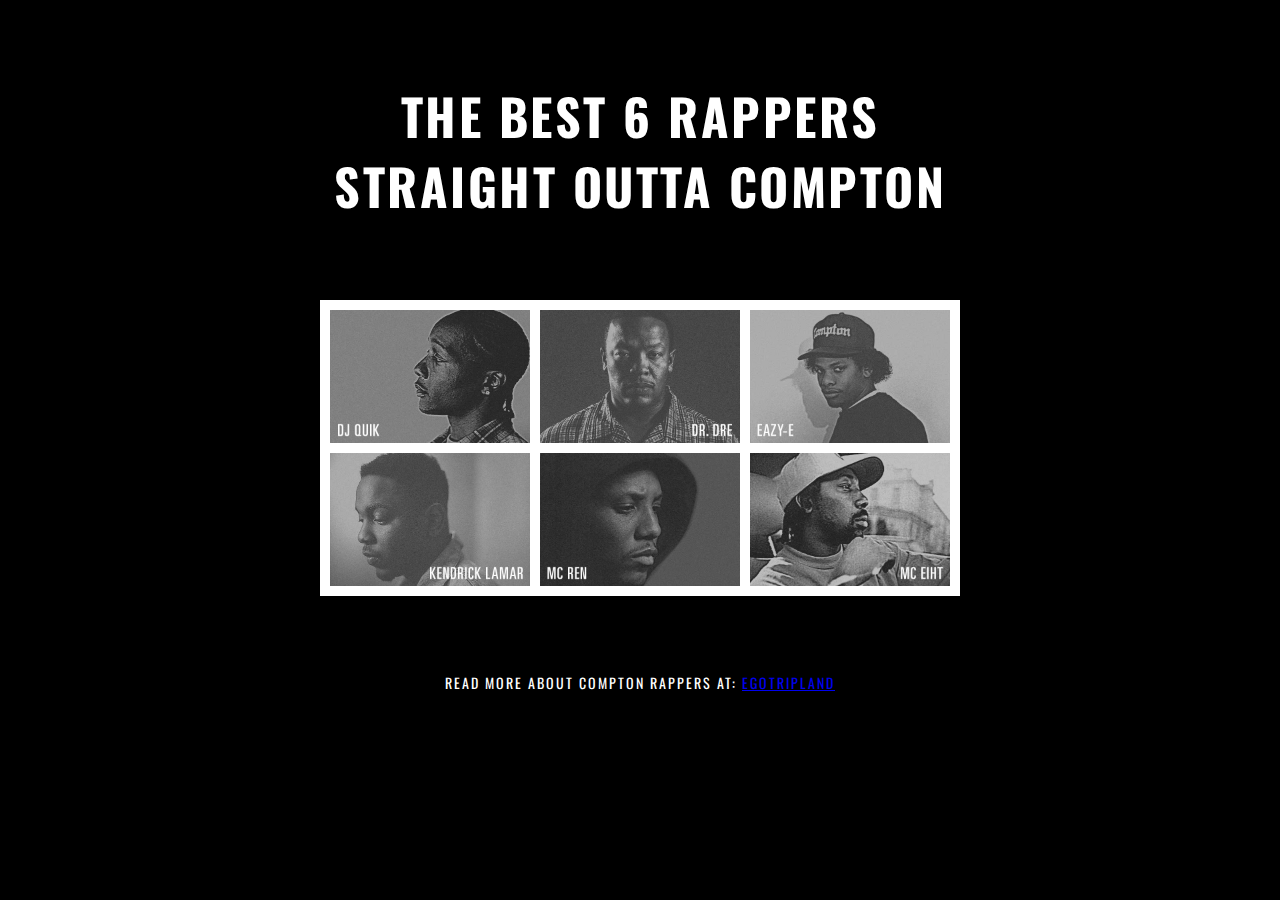
<file: 05/index.html>
<!DOCTYPE html>
<html >
  <head>
    <meta charset="UTF-8">
    <title>Top 6 Compton rappers</title>
    
    <link href='https://fonts.googleapis.com/css?family=Oswald' rel='stylesheet' type='text/css'>
    
    
        <link rel="stylesheet" href="css/style.css">

    
    
    
  </head>

  <body>

    <h1>The best 6 rappers </br> straight outta compton</h1>

<div class="gallery cf">
  <div>
    <img src="images/1.jpg" />
  </div>
  <div>
    <img src="images/2.jpg" />
  </div>
  <div>
    <img src="images/3.jpg" />
  </div>
  <div>
    <img src="images/4.jpg" />
  </div>
  <div>
    <img src="images/5.jpg" />
  </div>
  <div>
    <img src="images/6.jpg" />
  </div>
</div>

<div class="footer">

  <footer>
  
<center><p>Read more about compton rappers at: <a href="http://www.egotripland.com/gallery/best-rappers-compton/1-eazy-e/">EGOTRIPLAND</a> </p></center>

</div>

</footer>
    
    
    
    
    
  </body>
</html>
</file>
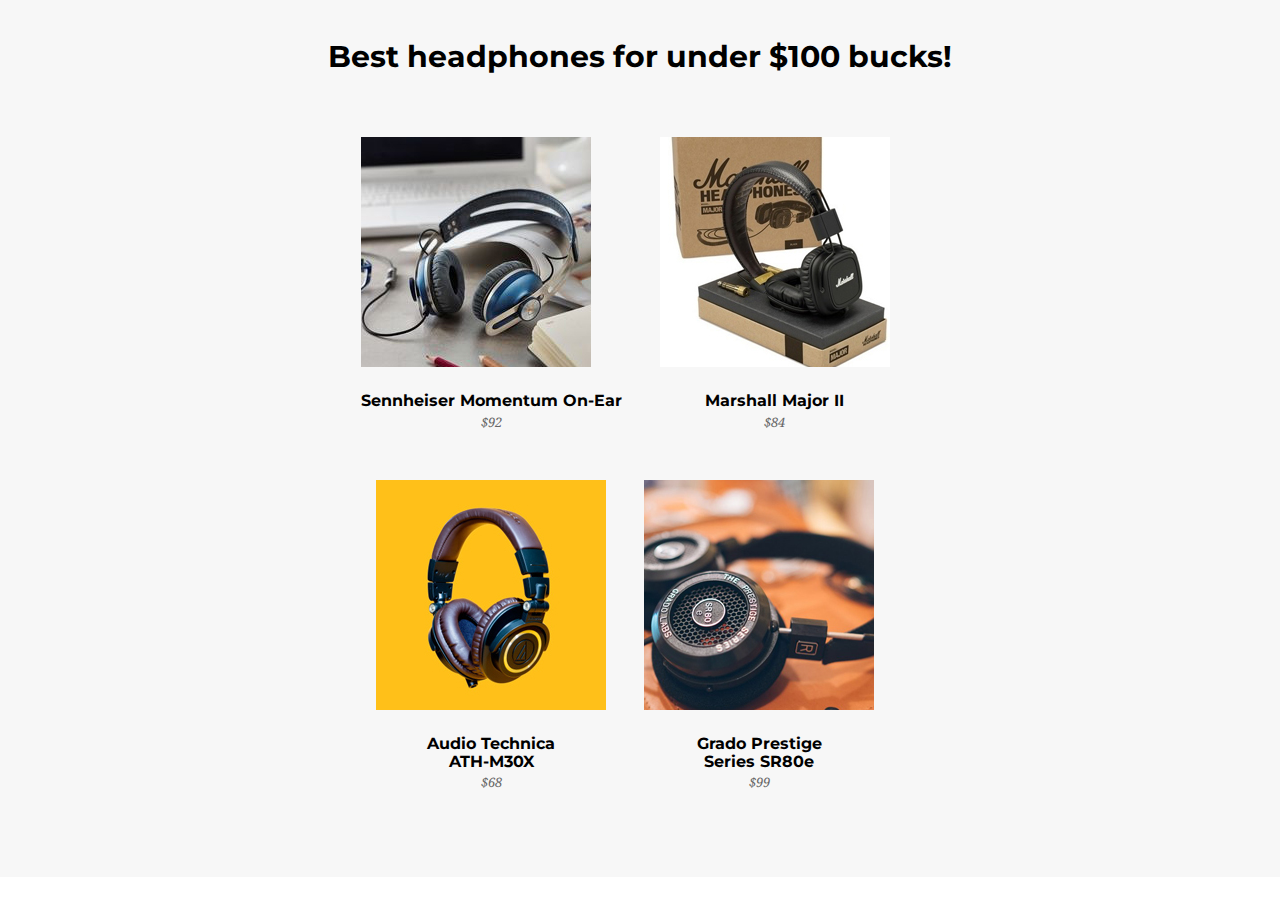
<file: 06/index.html>
<!DOCTYPE html>
<html >
  <head>
    <meta charset="UTF-8">
    <title>Best headphones</title>
    
    
    
    <link rel='stylesheet prefetch' href='http://fonts.googleapis.com/css?family=Montserrat:400,700'>
<link rel='stylesheet prefetch' href='http://fonts.googleapis.com/css?family=Droid+Serif:400,700,400italic,700italic'>
<link rel='stylesheet prefetch' href='http://fonts.googleapis.com/css?family=Roboto+Slab:400,700'>

        <link rel="stylesheet" href="css/style.css">

    
    
    
  </head>

  <body>

    <section id="portfolio" class="clear bounce-in">
        <div class="containerContent">
        <div class="set_size_section1">
            <h2 class="services_h2 center">Best headphones for under $100 bucks!</h2>
            <div class="folio-list">
                    <div class="thumbnail folio-thumb">
                        <figure class="gallery-item">
                            <img alt="" src="images/1.jpg" width="230" height="230">
                            <figcaption class="img-title">
                                <h5>The best headphones are rarely the cheapest</h5>
                                <p>Sennheiser’s Momentum on-ear, for instance, deliver the best sound of any headphone straddling the $100 mark.</p>
                            </figcaption>
                        </figure>
                        <h3>Sennheiser Momentum On-Ear</h3>
                        <p>$92</p>
                    </div>
                    <div class="thumbnail folio-thumb">
                        <figure class="gallery-item">
                            <img alt="" src="images/2.jpg" width="230" height="230">
                            <figcaption class="img-title">
                                <h5>Excellent style, and solid performance</h5>
                                <p>The durable Major II are a perfect case-in-point, designed with a malleable headband and foldable earcups for maximum portability</p>
                            </figcaption>
                        </figure>
                        <h3>Marshall Major II</h3>
                        <p>$84</p>
                    </div>
                    <div class="thumbnail folio-thumb">
                        <figure class="gallery-item">
                            <img alt="" src="images/3.jpg" width="230" height="230">
                            <figcaption class="img-title">
                                <h5>The younger brother of the powerful ATH-M50</h5>
                                <p>They offer a robust over-ear design that throws down a smooth, natural sound to play back your music collection with a steady hand</p>
                            </figcaption>
                        </figure>
                        <h3>Audio Technica </br>ATH-M30X</h3>
                        <p>$68</p>
                    </div>
                    <div class="thumbnail folio-thumb">
                        <figure class="gallery-item">
                            <img alt="" src="images/4.jpg" width="230" height="230">
                            <figcaption class="img-title">
                                <h5>Retro-styling, quality construction, and excellent performance</h5>
                                <p>They aren’t great for the bus, or public moments of revery with your Phil Collins Greatest Hits collection. Still a great sound for the cash, though.</p>
                            </figcaption>
                        </figure>
                        <h3>Grado Prestige </br>Series SR80e</h3>
                        <p>$99</p>
                    </div>
                    
        </div>
        </div>
    </section>


    <script src='http://cdnjs.cloudflare.com/ajax/libs/jquery/2.1.3/jquery.min.js'></script>

        <script src="js/index.js"></script>

    
    
    
  </body>
</html>
</file>
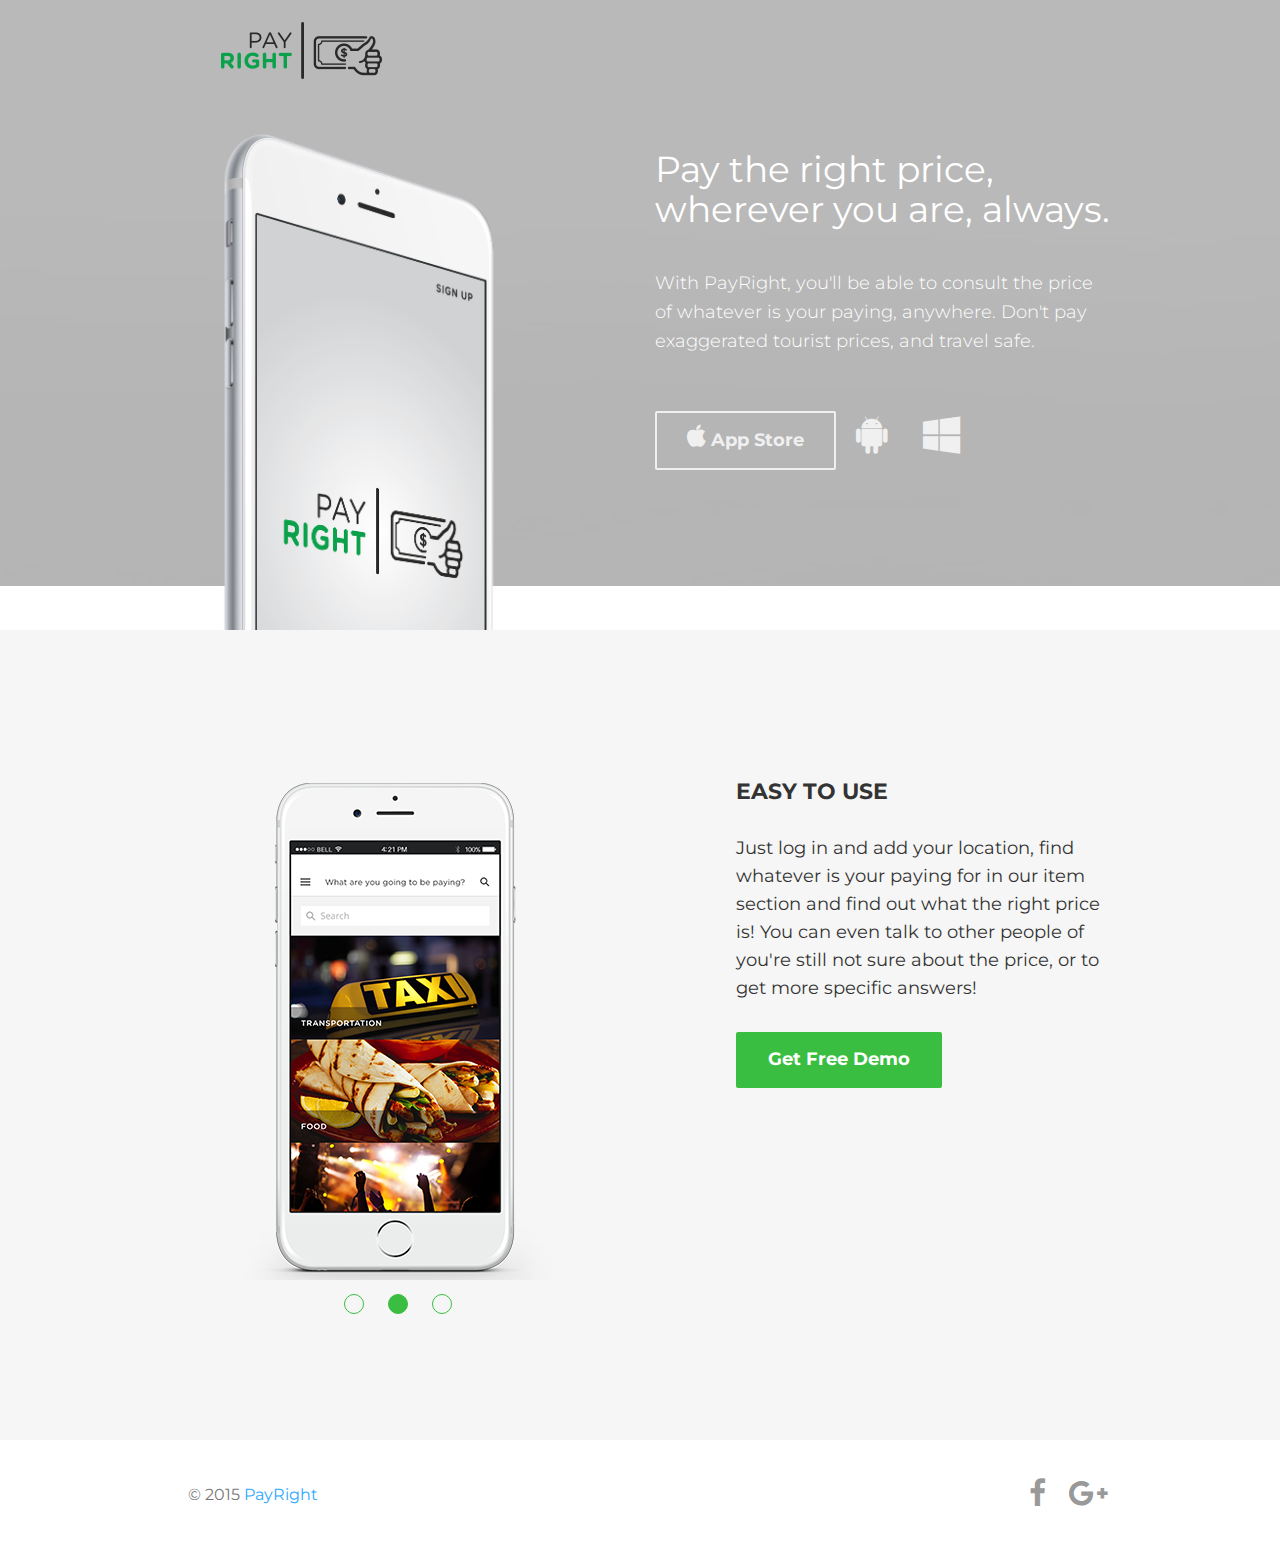
<file: 08/landing_app/index.html>
<!doctype html>
<html lang="en">
<head>
	<meta charset="utf-8" />
	<link rel="icon" type="image/png" href="img/favicon.ico">
	<meta http-equiv="X-UA-Compatible" content="IE=edge,chrome=1" />
	
    <title>PayRight</title>

	<meta content='width=device-width, initial-scale=1.0, maximum-scale=1.0, user-scalable=0' name='viewport' />
    <meta name="viewport" content="width=device-width" />
    <link href="css/bootstrap.css" rel="stylesheet" />
    <link href="css/landing-page.css" rel="stylesheet"/>
    <link href="http://maxcdn.bootstrapcdn.com/font-awesome/4.2.0/css/font-awesome.min.css" rel="stylesheet">
</head>

<body class="landing-page">

<nav class="navbar navbar-transparent navbar-top" role="navigation">
    <div class="container">
    <!-- Brand and toggle get grouped for better mobile display -->
    <div class="navbar-header">
      <button id="menu-toggle" type="button" class="navbar-toggle" data-toggle="collapse" data-target="#example">
        <span class="sr-only">Toggle navigation</span>
        <span class="icon-bar bar1"></span>
        <span class="icon-bar bar2"></span>
        <span class="icon-bar bar3"></span>
      </button>
                        <div class="logo">
                            <img src="img/logo.png">
                        </div>
                        <div class="brand">
                        </div>
                    </div>
              </a>
    </div>

    <!-- Collect the nav links, forms, and other content for toggling -->
    <div class="collapse navbar-collapse" id="example" >
        <ul class="nav navbar-nav navbar-right">

    </div><!-- /.navbar-collapse -->
  </div>
</nav>

       <div class="parallax filter-gradient" data-color="">
        <div class="parallax-background">
            <img src="img/landing-page-1/bg.jpg">
        </div>
        <div class= "container"> 
            <div class="row">
                <div class="col-sm-5 hidden-xs">
                    <div class="parallax-image">
                        <img src="img/landing-page-1/iphone.png"/>
                    </div>
                </div>
                <div class="col-sm-6 col-xs-offset-1">
                    <div class="description">
                        <h2>Pay the right price, wherever you are, always.</h2>
                        <br>
                        <h5>With PayRight, you'll be able to consult the price of whatever is your paying,
                            anywhere. Don't pay exaggerated tourist prices, and travel safe.</h5>
                    </div>
                    <div class="buttons">
                        <a href="#">
                            <button class="btn btn-neutral btn-lg">
                                <i class="fa fa-lg fa-apple"></i> App Store
                            </button>
                        </a>
                        <a href="#">
                            <button class="btn btn-simple btn-neutral">
                                <i class="fa fa-lg fa-android"></i>
                            </button>
                        </a>
                        <a href="#">
                            <button class="btn btn-simple btn-neutral">
                                <i class="fa fa-lg fa-windows"></i>
                            </button>
                        </a>
                    </div>
                </div>
            </div>
        </div>
    </div>

   
    
    <div class="section section-demo">
        <div class="container">
            <div class="row">
                <div class="col-md-6">
                    <div id="description-carousel" class="carousel fade" data-ride="carousel">                                
                        <div class="carousel-inner">
                            <div class="item">
                                <img src="img/examples/home_3.png" alt="">
                            </div>
                            <div class="item active">
                                <img src="img/examples/home_2.png" alt="">
                            </div>
                            <div class="item">
                                <img src="img/examples/home_1.png" alt="">
                            </div>
                        </div>
                                
                        <ol class="carousel-indicators carousel-indicators-green">
                            <li data-target="#description-carousel" data-slide-to="0" class=""></li>
                            <li data-target="#description-carousel" data-slide-to="1" class="active"></li>
                            <li data-target="#description-carousel" data-slide-to="2" class=""></li>
                        </ol>
                    </div>
                </div>
                <div class="col-md-5 col-md-offset-1">
                    <h4 class="header-text">Easy to use</h4>
                    <p>
                        Just log in and add your location, find whatever is your paying for in our item section and find out what the right price is! You can even talk to other people of you're still not sure about the price, or to get more specific answers!
                    </p>
                    <a href="http://codedesign.elkind.net/themes/bootstrap-theme-basic-app/" id="Demo" class="btn btn-lg btn-success btn-fill" data-button="success">Get Free Demo</a>
                </div>
            </div>
        </div>
    </div>


   
    <footer class="footer">
        <div class="container">
            <nav class="pull-left copyright">
                &copy; 2015 <a href="#">PayRight</a> 
            </nav>
            <div class="social-area pull-right">
                
                
                <a href="#" class="btn btn-social btn-simple"><i class="fa fa-facebook fa-fw"></i> <span class="network-name"></span></a>
              
                <a href="#" class="btn btn-social btn-simple"><i class="fa fa-google-plus fa-fw"></i> <span class="network-name"></span></a>
            </div>
        </div>
        </footer>
</body>
    <script src="js/jquery-1.10.2.js" type="text/javascript"></script>
	<script src="js/jquery-ui-1.10.4.custom.min.js" type="text/javascript"></script>

	<script src="js/bootstrap.js" type="text/javascript"></script>

     <script type="text/javascript">
        var big_image;
        $().ready(function(){
            responsive = $(window).width();
            
            // $(window).on('scroll', gsdk.checkScrollForTransparentNavbar);
            
            if (responsive >= 768){
                big_image = $('.parallax-background').find('img');
                console.log(big_image);
                $(window).on('scroll',function(){           
                    parallax();
                });
            }
            
        });
        
       var parallax = function() {
            var current_scroll = $(this).scrollTop();
            
            oVal = ($(window).scrollTop() / 3); 
            big_image.css('top',oVal);
        };
    </script>
	<script src="js/SmoothScroll.js"></script>
</html>
</file>
<file: 05/css/style.css>
@import url('http://fonts.googleapis.com/css?family=Open+Sans:300');

* {
  margin: 0;
  padding: 0;
  box-sizing: border-box;
}

body {
  font: 14px/1 'Open Sans', sans-serif;
  color: #555;
  background: black;
}

.gallery {
  width: 640px;
  margin: 0 auto;
  padding: 5px;
  background: #fff;
  box-shadow: 0 1px 2px rgba(0,0,0,.3);
}

.gallery > div {
  position: relative;
  float: left;
  padding: 5px;
}

.gallery > div > img {
  display: block;
  width: 200px;
  -webkit-transition: .1s transform;
  transition: .1s transform;
  -webkit-transform: translateZ(0);
          transform: translateZ(0); /* hack */
}

.gallery > div:hover {
  z-index: 1;
}

.gallery > div:hover > img {
  -webkit-transform: scale(1.7,1.7);
          transform: scale(1.7,1.7);
  -webkit-transition: .3s transform;
  transition: .3s transform;
}

.cf:before, .cf:after {
  display: table;
  content: "";
  line-height: 0;
}

.cf:after {
  clear: both;
}

h1 {
  margin: 80px 0;
  font-size: 50px;
  text-align: center;
  font-family: 'Oswald', sans-serif;
  text-transform: uppercase;
  color: white;
  letter-spacing: 2.5px;
  line-height: 70px;
}

.footer {font-family: 'Oswald', sans-serif;
  text-transform: uppercase;
  color: white;
  margin: 80px 0;
  letter-spacing: 2px;

}
</file>
<file: 06/css/style.css>
html,body,div,span,applet,object,iframe,h1,h2,h3,h4,h5,h6,p,blockquote,pre,a,abbr,acronym,address,big,cite,code,del,dfn,em,img,ins,kbd,q,s,samp,small,strike,strong,sub,sup,tt,var,b,u,i,center,dl,dt,dd,ol,ul,li,fieldset,form,label,legend,table,caption,tbody,tfoot,thead,tr,th,td,article,aside,canvas,details,embed,figure,figcaption,footer,header,hgroup,menu,nav,output,ruby,section,summary,time,mark,audio,video {
    margin: 0;
    padding: 0;
    vertical-align: baseline;
}

article, aside, details, figcaption, figure, footer, header, hgroup, main, nav, section, summary {
  display: block;
}

* {
  -webkit-box-sizing: border-box;
  -moz-box-sizing: border-box;
  box-sizing: border-box;
}

html,body {
    width: 100%;
    height: 100%;
}

h1, h2, h3, h4, h5, h6, .h1, .h2, .h3, .h4, .h5, .h6 {
  font-family: inherit;
  font-weight: 500;
  line-height: 1.1;
  color: inherit;
}


body {
    background: #FFF;
    color: #666;
    font-family: "Helvetica Neue",Helvetica,Arial,sans-serif;
    font-size: 100%;
}

section {
    width: 100%;
}

p {
    line-height: 150%;
}

#portfolio {
  padding: 20px 0px 50px 0px;
  position: relative;
  display: block;
  background: #f7f7f7;
}

.containerContent {
  margin: 0 auto;
  width: 100%;
  max-width: 1400px;
}

.set_size_section1 {
  margin-left: auto;
  margin-right: auto;
  width: 100%;
  display: inline-block;
}

.services_h2 {
  font-family: 'Montserrat', sans-serif;
  font-weight: bold;
  color: black;
  margin-bottom: 5px;
  margin-top: 20px;
  font-size: 30px;
  text-align: center;
}

#portfolio .folio-list {
  padding: 0;
  list-style: none;
  margin: 0 auto;
  width: 60%;
  justify-content: center;
  display: flex;
  margin-top: 50px;
  flex-direction: row;
  flex-wrap: wrap;
}



.thumbnail {
  display: block;
  padding: 4px;
  margin-top: 10px;
  margin-right: 30px;
  line-height: 1.42857143;
  border-radius: 4px;
  -webkit-transition: all .2s ease-in-out;
  -o-transition: all .2s ease-in-out;
  transition: all .2s ease-in-out;
}

figure {
  margin: 0;
}


#portfolio .folio-list img {
    position: absolute;
    width: 230px;
    height: 230px;
    -webkit-transition: all 300ms ease-out;
    -moz-transition: all 300ms ease-out;
    -o-transition: all 300ms ease-out;
    -ms-transition: all 300ms ease-out;
    transition: all 300ms ease-out;
}

#portfolio .folio-thumb > h3 {
    font-family: 'Montserrat', sans-serif;
    font-weight: bold;
    color: black;
    text-align: center;
    font-size: 16px;
    margin-top: 25px;
    margin-bottom: 3px;
}

#portfolio .folio-thumb > p {
    font-family: 'Droid Serif', serif;
    word-spacing: 1px;
    text-align: center;
    font-size: 13px;
    font-style: italic;
    margin-bottom: 30px;
}

.img-title {
    position: absolute;
    top: 0;
    right: 0;
    cursor: pointer;
    display: block;
    bottom: 0;
    left: 0;
    -ms-filter: "progid:DXImageTransform.Microsoft.Alpha(Opacity=0)";
    filter: alpha(opacity=0);
    margin: 0;
    text-align: center;
    opacity: 0;
    background-color: #333;
    -ms-transition: all 0.5s ease;
    -moz-transition: all 0.5s ease;
    -o-transition: all 0.5s ease;
    -webkit-transition: all 0.5s ease;
    transition: all 0.5s ease;
}

.img-title h5 {
    color: #fed136;
    font-family: 'RobotoSlab', serif;
    text-align: left;
    font-size: 15.5px;
    display: block;
    margin: 60px 10px 10px 20px;
}

.img-title p {
    color: #fff;
    text-align: left;
    font-family: 'Droid Serif', serif;
    font-style: italic;
    margin: 10px 10px 10px 20px;
    font-size: 12px;
    display: block;
}

.gallery-item:hover .img-title {
    opacity: 0.9;
    -ms-filter: "progid:DXImageTransform.Microsoft.Alpha(Opacity=90)";
     filter: alpha(opacity=90);
}

.gallery-item {
    position: relative;
    width: 230px;
    height: 230px;
    display: block;
    overflow: hidden;
}

.img-title h5, .img-title p {
    position: relative;
    left: -200px;
    width: 190px;
    -webkit-transition: all 300ms ease-out;
    -moz-transition: all 300ms ease-out;
    -o-transition: all 300ms ease-out;
    -ms-transition: all 300ms ease-out;
    transition: all 300ms ease-out;
}

.img-title h5 {
    -webkit-transition-delay: 200ms;
    -moz-transition-delay: 200ms;
    -o-transition-delay: 200ms;
    -ms-transition-delay: 200ms;
    transition-delay: 200ms;
}

.img-title p {
    -webkit-transition-delay: 400ms;
    -moz-transition-delay: 400ms;
    -o-transition-delay: 400ms;
    -ms-transition-delay: 400ms;
    transition-delay: 400ms;
    width: 180px;
}

.gallery-item:hover img{
    -moz-transform: scale(1.2);
    -o-transform: scale(1.2);
    -ms-transform: scale(1.2);
    -webkit-transform: scale(1.2);
    transform: scale(1.2);
    width: 250px\9;
    height: 250px\9;
}


/* AUTHOR LINK */


footer{
  z-index: 100;
  padding-top: 50px;
  padding-bottom: 50px;
  width: 100%;
  bottom: 0;
  left: 0;
}

footer p {
  color: rgba(255, 255, 255, 0.8);
  font-size: 16px;
  opacity: 0;
  font-family: 'Montserrat', sans-serif;
  width: 100%;
  word-wrap: break-word;
  line-height: 25px;
  -webkit-transform: translateX(-200px);
  transform: translateX(-200px);
  margin: 0;
}

footer .authorWindow a{
  text-decoration: none;
}

footer p strong {
    color: rgba(255, 255, 255, 0.9);
  margin-left: 5px;
  cursor:pointer;
}

.about-me-img {
  width: 120px;
  height: 120px;
  left: 10px;
  /* bottom: 30px; */
  position: relative;
  border-radius: 100px;
  border: 1px solid #4A5F67;
}


.about-me-img img {
  margin-top: 8px;
  margin-left: 5px;
}


.authorWindow{
  width: 600px;
  background: #4A5F67;
  padding: 22px 20px 22px 20px;
  border-radius: 5px;
  overflow: hidden;
}

.authorWindowWrapper{
  display:none; 
  left: 110px;
  bottom: -20px;
  padding-left: 30px;
  position: absolute;
}


.trans{
  opacity: 1;
  -webkit-transform: translateX(0px);
  transform: translateX(0px);
  transition: all 500ms ease;
}

@media screen and (max-width: 768px) {
    .authorWindow{
         width: 210px;
    }

    .authorWindowWrapper{
             bottom: -170px;
  margin-bottom: 20px;
    }

    footer p{
          font-size: 14px;
    }
}
</file>
<file: 08/landing_app/css/landing-page.css>
@import url(http://fonts.googleapis.com/css?family=Montserrat:400,700);
/*           Font Smoothing      */
h1, .h1, h2, .h2, h3, .h3, h4, .h4, h5, .h5, h6, .h6, p, .navbar, .brand, .btn-simple, a, .td-name, td {
  -moz-osx-font-smoothing: grayscale;
  -webkit-font-smoothing: antialiased;
  font-family:'Montserrat', sans-serif;
}

h1, .h1, h2, .h2, h3, .h3, h4, .h4 {
  font-weight: 400;
  margin: 30px 0 10px;
}

h1, .h1 {
  font-size: 52px;
}

h2, .h2 {
  font-size: 36px;
}

h3, .h3 {
  font-size: 28px;
  margin: 20px 0 10px;
}

h4, .h4 {
  font-size: 22px;
  line-height: 30px;
}

h5, .h5 {
  font-size: 18px;
  margin-bottom: 15px;
}

h6, .h6 {
  font-size: 14px;
  font-weight: 600;
  text-transform: uppercase;
}

p {
  font-size: 16px;
  line-height: 1.5;
}

/*     General overwrite     */
body {
  font-family:'Montserrat', sans-serif;
}

a {
  color: #2ca8ff;
}
a:hover, a:focus {
  color: #109cff;
  text-decoration: none;
}

a:focus, a:active {
  outline: 0;
}

.navbar {
  -webkit-transition: all 300ms linear;
  -moz-transition: all 300ms linear;
  -o-transition: all 300ms linear;
  -ms-transition: all 300ms linear;
  transition: all 300ms linear;
}


.btn {border-radius:2px!important;}

.btn-hover, i {
  -webkit-transition: all 150ms linear;
  -moz-transition: all 150ms linear;
  -o-transition: all 150ms linear;
  -ms-transition: all 150ms linear;
  transition: all 150ms linear;
}

.fa {
  text-align: center;
}

.fa:before {
vertical-align: middle;
}

.btn {
  border-width: 2px;
  background-color: transparent;
  font-weight: 400;
  opacity: 0.8;
  filter: alpha(opacity=80);
  padding: 8px 16px;
  border-color: #888888;
  color: #888888;
}
.btn:hover, .btn:focus, .btn:active, .btn.active, .open > .btn.dropdown-toggle {
  background-color: transparent;
  color: #777777;
  border-color: #777777;
}
.btn:disabled, .btn[disabled], .btn.disabled {
  background-color: transparent;
  border-color: #888888;
}
.btn.btn-fill {
  color: white;
  background-color: #888888;
  opacity: 1;
  filter: alpha(opacity=100);
}
.btn.btn-fill:hover, .btn.btn-fill:focus, .btn.btn-fill:active, .btn.btn-fill.active, .open > .btn.btn-fill.dropdown-toggle {
  background-color: #777777;
  color: white;
}
.btn.btn-fill .caret {
  border-top-color: white;
}
.btn .caret {
  border-top-color: #888888;
}
.btn:hover, .btn:focus {
  opacity: 1;
  filter: alpha(opacity=100);
  outline: 0 !important;
}
.btn:active, .btn.active, .open > .btn.dropdown-toggle {
  -webkit-box-shadow: none;
  box-shadow: none;
  outline: 0 !important;
}
.btn.btn-icon {
  padding: 8px;
}

.btn-primary {
  border-color: #3472f7;
  color: #3472f7;
}
.btn-primary:hover, .btn-primary:focus, .btn-primary:active, .btn-primary.active, .open > .btn-primary.dropdown-toggle {
  background-color: transparent;
  color: #1d62f0;
  border-color: #1d62f0;
}
.btn-primary:disabled, .btn-primary[disabled], .btn-primary.disabled {
  background-color: transparent;
  border-color: #3472f7;
}
.btn-primary.btn-fill {
  color: white;
  background-color: #3472f7;
  opacity: 1;
  filter: alpha(opacity=100);
}
.btn-primary.btn-fill:hover, .btn-primary.btn-fill:focus, .btn-primary.btn-fill:active, .btn-primary.btn-fill.active, .open > .btn-primary.btn-fill.dropdown-toggle {
  background-color: #1d62f0;
  color: white;
}
.btn-primary.btn-fill .caret {
  border-top-color: white;
}
.btn-primary .caret {
  border-top-color: #3472f7;
}

.btn-success {
  border-color: #3ABE41;
  color: #3ABE41;
}
.btn-success:hover, .btn-success:focus, .btn-success:active, .btn-success.active, .open > .btn-success.dropdown-toggle {
  background-color: transparent;
  color: #3ABE41;
  border-color: #34aa3a;
}
.btn-success:disabled, .btn-success[disabled], .btn-success.disabled {
  background-color: transparent;
  border-color: #3ABE41;
}
.btn-success.btn-fill {
  color: white;
  background-color: #3ABE41;
  opacity: 1;
  filter: alpha(opacity=100);
}
.btn-success.btn-fill:hover, .btn-success.btn-fill:focus, .btn-success.btn-fill:active, .btn-success.btn-fill.active, .open > .btn-success.btn-fill.dropdown-toggle {
  background-color: #34aa3a;
  color: white;
}
.btn-success.btn-fill .caret {
  border-top-color: white;
}
.btn-success .caret {
  border-top-color: #3ABE41;
}

.btn-info {
  border-color: #2ca8ff;
  color: #2ca8ff;
}
.btn-info:hover, .btn-info:focus, .btn-info:active, .btn-info.active, .open > .btn-info.dropdown-toggle {
  background-color: transparent;
  color: #109cff;
  border-color: #109cff;
}
.btn-info:disabled, .btn-info[disabled], .btn-info.disabled {
  background-color: transparent;
  border-color: #2ca8ff;
}
.btn-info.btn-fill {
  color: white;
  background-color: #2ca8ff;
  opacity: 1;
  filter: alpha(opacity=100);
}
.btn-info.btn-fill:hover, .btn-info.btn-fill:focus, .btn-info.btn-fill:active, .btn-info.btn-fill.active, .open > .btn-info.btn-fill.dropdown-toggle {
  background-color: #109cff;
  color: white;
}
.btn-info.btn-fill .caret {
  border-top-color: white;
}
.btn-info .caret {
  border-top-color: #2ca8ff;
}

.btn-warning {
  border-color: #FFA17F;
  color: #FFA17F;
}
.btn-warning:hover, .btn-warning:focus, .btn-warning:active, .btn-warning.active, .open > .btn-warning.dropdown-toggle {
  background-color: transparent;
  color: #ff967f;
  border-color: #ff967f;
}
.btn-warning:disabled, .btn-warning[disabled], .btn-warning.disabled {
  background-color: transparent;
  border-color: #ff9500;
}
.btn-warning.btn-fill {
  color: white;
  background-color: #FFA17F;
  opacity: 1;
  filter: alpha(opacity=100);
}
.btn-warning.btn-fill:hover, .btn-warning.btn-fill:focus, .btn-warning.btn-fill:active, .btn-warning.btn-fill.active, .open > .btn-warning.btn-fill.dropdown-toggle {
  background-color: #ff967f;
  color: white;
}
.btn-warning.btn-fill .caret {
  border-top-color: white;
}
.btn-warning .caret {
  border-top-color: #ff9500;
}

.btn-danger {
  border-color: #E01724;
  color: #E01724;
}
.btn-danger:hover, .btn-danger:focus, .btn-danger:active, .btn-danger.active, .open > .btn-danger.dropdown-toggle {
  background-color: transparent;
  color: #C91420;
  border-color: #C91420;
}
.btn-danger:disabled, .btn-danger[disabled], .btn-danger.disabled {
  background-color: transparent;
  border-color: #E01724;
}
.btn-danger.btn-fill {
  color: white;
  background-color: #E01724;
  opacity: 1;
  filter: alpha(opacity=100);
}
.btn-danger.btn-fill:hover, .btn-danger.btn-fill:focus, .btn-danger.btn-fill:active, .btn-danger.btn-fill.active, .open > .btn-danger.btn-fill.dropdown-toggle {
  background-color: #C91420;
  color: white;
}
.btn-danger.btn-fill .caret {
  border-top-color: white;
}
.btn-danger .caret {
  border-top-color: #E01724;
}

.btn-neutral {
  border-color: white;
  color: white;
}
.btn-neutral:hover, .btn-neutral:focus, .btn-neutral:active, .btn-neutral.active, .open > .btn-neutral.dropdown-toggle {
  background-color: transparent;
  color: white;
  border-color: white;
}
.btn-neutral:disabled, .btn-neutral[disabled], .btn-neutral.disabled {
  background-color: transparent;
  border-color: white;
}
.btn-neutral.btn-fill {
  color: white;
  background-color: white;
  opacity: 1;
  filter: alpha(opacity=100);
}
.btn-neutral.btn-fill:hover, .btn-neutral.btn-fill:focus, .btn-neutral.btn-fill:active, .btn-neutral.btn-fill.active, .open > .btn-neutral.btn-fill.dropdown-toggle {
  background-color: white;
  color: white;
}
.btn-neutral.btn-fill .caret {
  border-top-color: white;
}
.btn-neutral .caret {
  border-top-color: white;
}
.btn-neutral:active, .btn-neutral.active, .open > .btn-neutral.dropdown-toggle {
  background-color: white;
  color: #888888;
}
.btn-neutral.btn-fill, .btn-neutral.btn-fill:hover, .btn-neutral.btn-fill:focus {
  color: #888888;
}
.btn-neutral.btn-simple:active, .btn-neutral.btn-simple.active {
  background-color: transparent;
}

.btn:disabled, .btn[disabled], .btn.disabled {
  opacity: 0.5;
  filter: alpha(opacity=50);
}

.btn-round {
  border-width: 1px;
  border-radius: 30px !important;
  padding: 9px 18px;
}
.btn-round.btn-icon {
  padding: 9px;
}

.btn-simple {
  border: 0;
  font-size: 16px;
  padding: 8px 16px;
}
.btn-simple.btn-icon {
  padding: 8px;
}

.btn-lg {
  font-size: 18px;
  border-radius: 6px;
  padding: 14px 30px;
  font-weight: 700;
}
.btn-lg.btn-round {
  padding: 15px 30px;
}
.btn-lg.btn-simple {
  padding: 16px 30px;
}

.btn-sm {
  font-size: 12px;
  border-radius: 3px;
  padding: 5px 10px;
}
.btn-sm.btn-round {
  padding: 6px 10px;
}
.btn-sm.btn-simple {
  padding: 7px 10px;
}

.btn-xs {
  font-size: 12px;
  border-radius: 3px;
  padding: 1px 5px;
}
.btn-xs.btn-round {
  padding: 2px 5px;
}
.btn-xs.btn-simple {
  padding: 3px 5px;
}

.btn-wd {
  min-width: 140px;
}

.btn-group.select {
  width: 100%;
}

.btn-group.select .btn {
  text-align: left;
}

.btn-group.select .caret {
  position: absolute;
  top: 50%;
  margin-top: -1px;
  right: 8px;
}

.fa-lg {
  vertical-align: 0!important;
}

.section {
  padding: 30px 0;
  position: relative;
  background-color: #FFFFFF;
}

.section-gray {
  background-color: #EEEEEE;
}

.section-white {
  background-color: #FFFFFF;
}

.navbar-header {
	padding: 10px 0; 
}

.navbar {
  border: 0;
  font-size: 16px;
}
.navbar .navbar-brand {
  font-weight: 600;
  margin: 5px 0px;
  padding: 20px 15px;
  font-size: 20px;
}
.navbar .navbar-nav > li > a {
  padding: 10px 10px;
  margin: 15px 3px;
}
.navbar .navbar-nav > li > a.btn {
  margin: 15px 3px;
  padding: 8px 16px;
}
.navbar .navbar-nav > li > a.btn-round {
  margin: 16px 3px;
}
.navbar .navbar-nav > li > a [class^="fa"] {
  font-size: 26px;
  position: relative;
  top: -5px;
  left: 20px;
}
.navbar .btn {
  margin: 15px 3px;
  font-size: 14px;
}
.navbar .btn-simple {
  font-size: 16px;
}

.navbar-transparent a{
  color: white;
  opacity: 1;
  filter: alpha(opacity=100);
}
.navbar-transparent a:hover {
  opacity: 0.8;
  filter: alpha(opacity=80);
}

.navbar-transparent .navbar-nav > .active > a,
.navbar-transparent .navbar-nav > .active > a:hover,
.navbar-transparent .navbar-nav > .active > a:focus,
.navbar-transparent .navbar-nav > li > a:hover,
.navbar-transparent .navbar-nav > li > a:focus, [class*="navbar-ct"] .navbar-nav > .active > a,
[class*="navbar-ct"] .navbar-nav > .active > a:hover,
[class*="navbar-ct"] .navbar-nav > .active > a:focus,
[class*="navbar-ct"] .navbar-nav > li > a:hover,
[class*="navbar-ct"] .navbar-nav > li > a:focus {
  background-color: transparent;
  border-radius: 3px;
  color: white;
}
.navbar-transparent .navbar-nav > .dropdown > a .caret,
.navbar-transparent .navbar-nav > .dropdown > a:hover .caret,
.navbar-transparent .navbar-nav > .dropdown > a:focus .caret, [class*="navbar-ct"] .navbar-nav > .dropdown > a .caret,
[class*="navbar-ct"] .navbar-nav > .dropdown > a:hover .caret,
[class*="navbar-ct"] .navbar-nav > .dropdown > a:focus .caret {
  border-bottom-color: white;
  border-top-color: white;
}
.navbar-transparent .navbar-nav > .open > a,
.navbar-transparent .navbar-nav > .open > a:hover,
.navbar-transparent .navbar-nav > .open > a:focus, [class*="navbar-ct"] .navbar-nav > .open > a,
[class*="navbar-ct"] .navbar-nav > .open > a:hover,
[class*="navbar-ct"] .navbar-nav > .open > a:focus {
  background-color: transparent;
  color: white;
  opacity: 1;
  filter: alpha(opacity=100);
}
.navbar-transparent .btn-default, [class*="navbar-ct"] .btn-default {
  color: white;
  border-color: white;
}
.navbar-transparent .btn-default.btn-fill, [class*="navbar-ct"] .btn-default.btn-fill {
  color: #9a9a9a;
  background-color: white;
  opacity: 0.9;
  filter: alpha(opacity=90);
}
.navbar-transparent .btn-default.btn-fill:hover,
.navbar-transparent .btn-default.btn-fill:focus,
.navbar-transparent .btn-default.btn-fill:active,
.navbar-transparent .btn-default.btn-fill.active,
.navbar-transparent .open .dropdown-toggle.btn-fill.btn-default, [class*="navbar-ct"] .btn-default.btn-fill:hover,
[class*="navbar-ct"] .btn-default.btn-fill:focus,
[class*="navbar-ct"] .btn-default.btn-fill:active,
[class*="navbar-ct"] .btn-default.btn-fill.active,
[class*="navbar-ct"] .open .dropdown-toggle.btn-fill.btn-default {
  border-color: white;
  opacity: 1;
  filter: alpha(opacity=100);
}

.navbar-transparent .dropdown-menu .divider {
  background-color: rgba(255, 255, 255, 0.2);
}

.footer {
  background-color: white;
  line-height: 20px;
}
.footer nav > ul {
  list-style: none;
  margin: 0;
  padding: 0;
  font-weight: normal;
}
.footer nav > ul a:not(.btn) {
  color: #9a9a9a;
  display: block;
  margin-bottom: 3px;
}
.footer nav > ul a:not(.btn):hover, .footer nav > ul a:not(.btn):focus {
  color: #777777;
}
.footer .social-area {
  text-align: center;
}
.footer .social-area h5 {
  padding-bottom: 15px;
}
.footer .social-area > a:not(.btn) {
  color: #9a9a9a;
  display: inline-block;
  vertical-align: top;
  padding: 10px 5px;
  font-size: 20px;
  font-weight: normal;
  line-height: 20px;
  text-align: center;
}
.footer .social-area > a:not(.btn):hover, .footer .social-area > a:not(.btn):focus {
  color: #777777;
}
.footer .copyright {
  color: #777777;
  padding: 10px 15px;
  margin: 15px 3px;
  line-height: 20px;
  text-align: center;
  font-size: 16px;
}
.footer hr {
  border-color: #dddddd;
}
.footer .title {
  color: #777777;
}

.footer:not(.footer-big) nav > ul {
  font-size: 16px;
}
.footer:not(.footer-big) nav > ul li {
  margin-left: 20px;
  float: left;
}
.footer:not(.footer-big) nav > ul a {
  padding: 10px 0px;
  margin: 15px 10px 15px 0px;
}

.footer-default {
  background-color: whitesmoke;
}

.btn-social {
  opacity: 0.85;
  padding: 8px 9px;
}
.btn-social .fa {
  font-size: 18px;
  vertical-align: middle;
  display: inline-block;
}
.btn-social.btn-simple {
  padding: 20px 5px;
  font-size: 16px;
}
.btn-social.btn-simple .fa {
  font-size: 30px;
  position: relative;
  top: -2px;
  width: 36px;
}


.border-top{
  border-top: 1px solid #e2e2e2;
}

.parallax .parallax-image  {
  width: 100%;
  position: relative;
  height: 100%;
 
}


.landing-page p{
  margin-top: 30px;
  line-height: 28px;
  font-size: 18px;
  font-weight: 400;
}
.landing-page .section-description h5 {
  margin-top: 40px;
}
.landing-page .img-container {
  border-radius: 10px;
  overflow: hidden;
}
.landing-page .img-container img {
  width: 100%;
}
.landing-page .section-testimonials .carousel-control {
  left: -70px;
}
.landing-page .section-testimonials .carousel-control .fa {
  top: 40%;
}
.landing-page .section-testimonials .carousel-control.right {
  right: -40px;
  left: auto;
}
.landing-page .section-clients {
  padding: 80px 0;
}
.landing-page .section-clients .info .icon {
  background: transparent;
}
.landing-page .section-clients .icon i {
  color: #AAAAAA;
}
.landing-page .section-clients h3 {
  margin-top: 10px;
}
.landing-page .social-line {
  border-bottom: 1px solid #dddddd;
}


.landing-page .carousel-indicators {
  bottom: -50px;
}
.landing-page .carousel-indicators li {
  margin: 1px 10px;
  border-color: #888888;
}
.landing-page .carousel-indicators .active{
  background-color: #888888;
  margin: 1px 10px;
}
.landing-page .carousel-indicators.carousel-indicators-blue li {
  border-color: #00bbff;
}
.landing-page .carousel-indicators.carousel-indicators-blue .active {
  background-color: #00bbff;
}
.landing-page .carousel-indicators.carousel-indicators-green li {
  border-color: #3ABE41;
}
.landing-page .carousel-indicators.carousel-indicators-green .active {
  background-color: #3ABE41;
}
.landing-page .carousel-indicators.carousel-indicators-orange li {
  border-color: #FFA17F;
}
.landing-page .carousel-indicators.carousel-indicators-orange .active {
  background-color: #FFA17F;
}
.landing-page .carousel-indicators.carousel-indicators-red li {
  border-color: #E01724;
}
.landing-page .carousel-indicators.carousel-indicators-red .active {
  background-color: #E01724;
}
.landing-page .carousel-inner > .item > img,
.landing-page .carousel-inner > .item > a > img {
  display: block;
  margin: 0 auto;
  height: auto;
}
.landing-page .carousel.fade {
  opacity: 1;
}
.landing-page .carousel.fade .item {
  -moz-transition: opacity ease-in-out .7s;
  -o-transition: opacity ease-in-out .7s;
  -webkit-transition: opacity ease-in-out .7s;
  transition: opacity ease-in-out .7s;
  left: 0 !important;
  opacity: 0;
  top: 0;
  position: absolute;
  width: 100%;
  display: block !important;
  z-index: 1;
}
.landing-page .carousel.fade .item:first-child {
  top: auto;
  position: relative;
}
.landing-page .carousel.fade .item.active {
  opacity: 1;
  -moz-transition: opacity ease-in-out .7s;
  -o-transition: opacity ease-in-out .7s;
  -webkit-transition: opacity ease-in-out .7s;
  transition: opacity ease-in-out .7s;
  z-index: 2;
}


.carousel-indicators li.active {
  width: 20px;
  height: 20px;
  margin: 0;
}

.carousel-indicators li {
  width: 20px;
  height: 20px;
  margin: 0;
}


.logo-container .logo{
    overflow: hidden;
    border-radius: 50%;
    border: 0px solid #333333;
    width: 50px; 
    float: left;
}

.logo-container .brand{
    color: #FFFFFF;
    line-height: 30px;
    float: left;
    margin-left: 10px;
    margin-top: 5px;
    height: 50px;
	font-size: 30px;
	letter-spacing: -1px;
	font-weight: 700;
}
.logo-container{
    margin-top: 10px;
}
.logo-container .logo img{
    width: 100%;
}

.landing-page .container, .landing-page-2 .container, .landing-page-3 .container{
  max-width: 970px;
} 

 .header-text{
      text-transform: uppercase;
      font-weight: 700;
      color: #333;
      margin: 0 0 20px;
      font-size: 22px;
      position: relative;
      line-height: 24px;
}

.landing-page .navbar-top {
  position: absolute;
  top: 0;
  right: 0;
  left: 0;
  z-index: 1030;
}

.landing-page .parallax {
  width: 100%;
  height: 630px;
  overflow: hidden;
  display: block;
  background-size: 100%;
}

.landing-page .parallax .container{
  z-index: 2;
  position: absolute;
  top: 0;
  margin-left: auto;
  margin-right: auto;
  left: 0;
  right: 0;
}

.filter-gradient{
  position: relative;
}
.filter-gradient:after{
    background-size: 2000px;
    position: absolute;
    left: 0;
    top: 0;
    width: 100%;
    height: 100%;
    display: block;
    z-index: 1;
    content: "";
}
.filter-gradient.gray:after{
  background: rgba(0, 0, 0, 0.6) ;
  filter:progid:DXImageTransform.Microsoft.gradient(startColorstr=#99000000,endColorstr=#99000000);
}
.filter-gradient.blue:after{
  background: rgba(8, 93, 118, 0.6);
  filter:progid:DXImageTransform.Microsoft.gradient(startColorstr=#99085D76,endColorstr=#99085D76);
}
.filter-gradient.green:after{
  background: rgba(32, 84, 21, 0.6);
  filter:progid:DXImageTransform.Microsoft.gradient(startColorstr=#99205415,endColorstr=#99205415);
}
.filter-gradient.orange:after{
  background: rgba(116, 43, 17, 0.6);
  filter:progid:DXImageTransform.Microsoft.gradient(startColorstr=#99742B11,endColorstr=#99742B11);
}
.filter-gradient.red:after{
  background: rgba(169, 10, 10, 0.6);
  filter:progid:DXImageTransform.Microsoft.gradient(startColorstr=#99A90A0A,endColorstr=#99A90A0A);
}

.section-no-padding{
  padding-bottom: 0;
}
.landing-page .footer{
  padding: 20px 0;
}
.landing-page .parallax .parallax-background{
  position: relative;
  z-index: 1;
  width: 100%;
  height: 100%;
}
.landing-page .parallax .parallax-background img{
  width: 100%;
  height: auto;
  position: relative;
}
.landing-page .parallax .parallax-image{
  width: 300px;
  margin: 0 auto;
  padding-top: 130px;
}

.landing-page .parallax .parallax-image img {
  width: 100%;
  height: auto;
}

.landing-page .parallax .parallax-image .screen {
  position: absolute;
  z-index: 3;
}

.landing-page .parallax .description{
  padding-top: 120px;
  color: white;
}

.landing-page .parallax .description h5 {
  line-height: 1.6;
  font-weight: 300;
}

.landing-page .parallax .buttons{
  width: 100%;
  display: inline-block;
  margin-top: 40px;
  }

  .landing-page .parallax .buttons .btn-simple{
    font-size: 30px;
  }

  .landing-page .logos {
    width: 100%;
    margin: 0 auto;
    text-align: center;
  }
  .landing-page .logos ul{
    display: block;
    width: 100%;
    margin: 0px auto;
    padding-top: 48px;
  }
   .landing-page .logos li{
    display: inline-block;
    margin: 0 17px;
   }

   .landing-page .section-presentation {
    overflow: hidden;
    width: 100%;
    margin-top: 30px;
   }

   .landing-page .section-presentation img{
    height: 460px;
   }

   .landing-page .section-presentation{
    margin: 100px 0 60px;

   }

   .landing-page .section-presentation .iphone-presentation {
    position: relative;
    margin: 0 auto;
    width: 100%;
    height: auto;
   }

   .landing-page .full-background {
    background-position: 50% 50%;
    background-repeat: no-repeat;
    background-attachment: fixed;
    background-size: cover;
    background-color: #333;
    color: white;
    width: 100%;
    text-align: center;
   }
 
   .landing-page .full-background .info{
    position: relative;
    z-index: 20;
    padding: 80px 0;

  }
  .landing-page .full-background .info h1{
    font-size: 40px;
    font-weight: 300;
  }

   .landing-page .full-background .info  a{
    position: relative;
    z-index: 10;
    
    }

   .landing-page .full-background .info .btn-lg{
    margin-top: 40px;
    padding: 14px 80px;
   }

.section-demo {
  background: rgba(238, 238, 238, 0.5);
  padding: 150px 0 100px;
}

   .landing-page .section-demo a{
    margin-top: 20px;
   }

   .landing-page .carousel-inner{

  }

.landing-page .section-features {
  background: #eee;
}

   .landing-page .section-features {
        padding: 0;
        text-align: center;
   }
   .grayblock {
     background:rgba(204, 204, 204, 0.5);
     padding:30px;
   }
    .grayblock2 {
      padding:30px;
}

   .landing-page .section-features .card .icon i{
        font-size: 63px;
        color: #9a9a9a;
        width: 85px;
        height: 85px;
        line-height: 80px;
        text-align: center;
        border-radius: 50%;
        margin: 0 auto;
        margin-top: 20px;
   }#E01724

    .landing-page .section-features .card.card-blue{ 
      border-color: #CCE7F5;
    }
    .landing-page .section-features .card.card-blue .icon i{
      color:#00bbff;
    }
    .landing-page .section-features .card.card-green{
      border-color: #BDF8C0;
    }
    .landing-page .section-features .card.card-green .icon i{
      color:#3ABE41;
    }
    .landing-page .section-features .card.card-orange{ 
      border-color: #FAD9CD;
    }
    .landing-page .section-features .card.card-orange .icon i{
      color:#ff967f;
    }
     .landing-page .section-features .card.card-red{ 
      border-color: #FFBFC3;
    }
    .landing-page .section-features .card.card-red .icon i{
      color:#E01724;
    }
    .landing-page .section-features .card  h4{
        font-weight: 500;
        font-size: 18px;
        margin: 30px 0 -15px;
   }

   .landing-page .section-features .card  p{
        font-size: 16px;
        line-height: 22px;
        color: #777;
   }


   .landing-page .section-testimonial{
    position: relative;
    width: 100%;
    padding: 80px 0 50px;
  }
  .landing-page .section-testimonial .carousel{
    margin-top: 50px;
    
  }
    .landing-page .section-testimonial .carousel-inner .item .mask{
      width: 200px;
      height: 200px;
      border-radius: 50%;
      border: 5px solid #ddd;
      overflow: hidden;
      display: block;
      margin: 0 auto;
    }

   .landing-page .section-testimonial .carousel-inner .item img{
      width: 100%;
      height: auto;
      display: block;
   }

   .landing-page .section-testimonial .carousel-inner .item .carousel-testimonial-caption{
    text-align: center;
    max-width: 700px;
    margin: 0 auto;
   }

   .landing-page .section-testimonial .carousel-inner  h3{
    font-weight: 300;
    font-size: 22px;
    line-height: 36px;
   }

   .landing-page .section-testimonial .carousel-inner  p{
    margin-top: 10px;
    color: #9a9a9a;
   }

   .landing-page .section-testimonial .carousel-control {
    color: #333;
    text-shadow: none;
   }

.carousel.fade {
  margin-bottom: 60px;
}

   .landing-page .carousel.fade {
  opacity: 1;
}
.landing-page .carousel.fade .item {
  -moz-transition: opacity ease-in-out .7s;
  -o-transition: opacity ease-in-out .7s;
  -webkit-transition: opacity ease-in-out .7s;
  transition: opacity ease-in-out .7s;
  left: 0 !important;
  opacity: 0;
  top: 0;
  position: absolute;
  width: 100%;
  display: block !important;
  z-index: 1;
}
.landing-page .carousel.fade .item:first-child {
  top: auto;
  position: relative;
}
.landing-page .carousel.fade .item.active {
  opacity: 1;
  -moz-transition: opacity ease-in-out .7s;
  -o-transition: opacity ease-in-out .7s;
  -webkit-transition: opacity ease-in-out .7s;
  transition: opacity ease-in-out .7s;
  z-index: 2;
}

.landing-page .section-contact {
  position: relative;
  padding: 80px 0 80px;
  background-color: rgba(238, 238, 238, 0.7);
}

.banner-social-buttons {
  padding-top:30px;
}

@media (max-width: 767px){
  .nav > li{
    text-align: center;
  }
  .navbar-toggle .icon-bar{
    background: white;
  }
  .navbar-toggle{
    padding: 16px 10px;
  }
  .logo-container .logo{
    margin-left: 20px;
  }
  .landing-page .wrapper{
    text-align: center;
  }
  .landing-page .navbar-top{
    background: rgba(0, 0, 0, 0.75);
  }
  .landing-page .parallax {
    height: 560px;
    text-align: center;
  }

  .landing-page .parallax {
    background: #000;
  }

  .landing-page .parallax .parallax-background img {
    display: none;
  }


  .btn-lg {
    font-size: 16px;
    padding: 14px 10px;
  }


  h5, .h5 {
    font-size: 20px;
  }

  .col-xs-offset-1 {
    margin-left: 0;
  }

  .landing-page .parallax .description{
    padding-top: 100px;
  }
  .landing-page .parallax .buttons{
    margin: 20px 0;
  }
  .landing-page .logos li{
    display: block;
    margin-top: 10px;
  }
  .landing-page .logos ul{
    padding-top: 20px;
  }
  .landing-page .section-presentation{
    margin: 0;
  }
  .landing-page .section-presentation{
    height: auto;
  }
  .landing-page .carousel-indicators{
  /*  bottom: -30px;  */
  }
  .landing-page .carousel{
    min-height: 210px;
  }
  .footer nav.pull-left, .footer:not(.footer-big) nav > ul li, .pull-right {
    float: none !important;
  }

}

@media (min-width: 768px){
    .landing-page .navbar-top{
        padding-top: 10px;
    }
}


@media (max-width: 992px){
  .section-demo {
    text-align: center;
  }
}



.fixed-plugin{
    position: fixed;
    top:30px;
    right: 40px;
    z-index: 1031;
}
.fixed-plugin .fa-cog{
    color: #ccc;
    width: 100%;
}
.fixed-plugin .dropdown-menu {
  right: -10px;
  left: auto;
  top: 40px;
}
.fixed-plugin .dropdown-menu:after, .fixed-plugin .dropdown-menu:before{
    right: 10px;
    margin-left: auto;
    left: auto;
}
.fixed-plugin .fa-circle-thin{
    color: #FFFFFF;
}
.fixed-plugin .active .fa-circle-thin{
    color: #00bbff;
}
.fixed-plugin .dropdown-menu > li > a{
    padding-left: 10px;
    padding-right: 10px;
}

.fixed-plugin .dropdown-menu > .active > a, .fixed-plugin .dropdown-menu > .active > a:hover, .fixed-plugin .dropdown-menu > .active > a:focus{
    background: none;
    color: #777777;
}


.fixed-plugin li.active div {
  border: 8px solid #ccc;
}

.fixed-plugin .btn{
    margin: 10px 15px 0;
    color: #FFFFFF;
}
.fixed-plugin .btn:hover{
    color: #FFFFFF;
}
.fixed-plugin .badge{
    cursor: pointer;
    margin-right: 5px;
    position: relative;
    top: 5px;
    display: inline-block;
}
.fixed-plugin .badge.active, .fixed-plugin .badge:hover{
    border-color: #00bbff;
}

.dropdown-menu > li > a:hover, .dropdown-menu > li > a:focus {
  background-color: transparent;
}

@media (max-width:1170px){
    .fixed-plugin{
        top: 90px;
        right: 10px;
    }
    .main .container{
        margin-bottom: 50px;
    }
    #video_background{
        display: none;
    }

}


@media (min-width: 768px){
    .navbar-form {
        margin-top: 21px;
        margin-bottom: 21px;
        padding-left: 5px;
        padding-right: 5px;
    }
    .navbar-nav > li > .dropdown-menu, .dropdown-menu{
        display: block;
        margin: 0;
        padding: 10px;
        z-index: 9000;
        position: absolute;
        -webkit-border-radius: 2px;
        box-shadow: 1px 2px 3px rgba(0, 0, 0, 0.125);
        border-radius: 2px;
        -webkit-box-sizing: border-box;
        -moz-box-sizing: border-box;
        box-sizing: border-box;
        opacity: 0;
        -ms-filter: "alpha(opacity=0)";
        -webkit-filter: alpha(opacity=0);
        -moz-filter: alpha(opacity=0);
        -ms-filter: alpha(opacity=0);
        -o-filter: alpha(opacity=0);
        filter: alpha(opacity=0);
        -webkit-transform: scale(0);
        -moz-transform: scale(0);
        -o-transform: scale(0);
        -ms-transform: scale(0);
        transform: scale(0);
        -webkit-transition: all 300ms cubic-bezier(0.34, 1.61, 0.7, 1);
        -moz-transition: all 300ms cubic-bezier(0.34, 1.61, 0.7, 1);
        -o-transition: all 300ms cubic-bezier(0.34, 1.61, 0.7, 1);
        -ms-transition: all 300ms cubic-bezier(0.34, 1.61, 0.7, 1);
        transition: all 300ms cubic-bezier(0.34, 1.61, 0.7, 1);
    
    }
    .navbar-nav > li.open > .dropdown-menu, .open .dropdown-menu{
        -webkit-transform-origin: 29px -50px;
        -moz-transform-origin: 29px -50px;
        -o-transform-origin: 29px -50px;
        -ms-transform-origin: 29px -50px;
        transform-origin: 29px -50px;
        -webkit-transform: scale(1);
        -moz-transform: scale(1);
        -o-transform: scale(1);
        -ms-transform: scale(1);
        transform: scale(1);
        opacity: 1;
        -ms-filter: none;
        -webkit-filter: none;
        -moz-filter: none;
        -ms-filter: none;
        -o-filter: none;
        filter: none;
    }
    .dropdown-menu:before{
        border-bottom: 11px solid rgba(0, 0, 0, 0.2);
        border-left: 11px solid rgba(0, 0, 0, 0);
        border-right: 11px solid rgba(0, 0, 0, 0);
        content: "";
        display: inline-block;
        position: absolute;
        left: 100%;
        margin-left: -60%;
        top: -11px;
    }
    .dropdown-menu:after {
        border-bottom: 11px solid #FFFFFF;
        border-left: 11px solid rgba(0, 0, 0, 0);
        border-right: 11px solid rgba(0, 0, 0, 0);
        content: "";
        display: inline-block;
        position: absolute;
        left: 100%;
        margin-left: -60%;
        top: -10px;
    }
    
}

@media (max-width: 520px)
{

  h5, .h5 {
    font-size: 16px;
    margin-bottom: 10px;
  }
}


ul.banner-social-buttons {
  margin-top: 0;
}

ul.banner-social-buttons li {
  margin-bottom: 20px;

}

@media(max-width:1199px) {
  ul.banner-social-buttons {
    margin-top: 15px;
  }
}

@media(max-width:767px) {
  ul.banner-social-buttons li {
    padding: 0 5px;
  }

  ul.banner-social-buttons li:last-child {
    margin-bottom: 0;

  }
</file>
